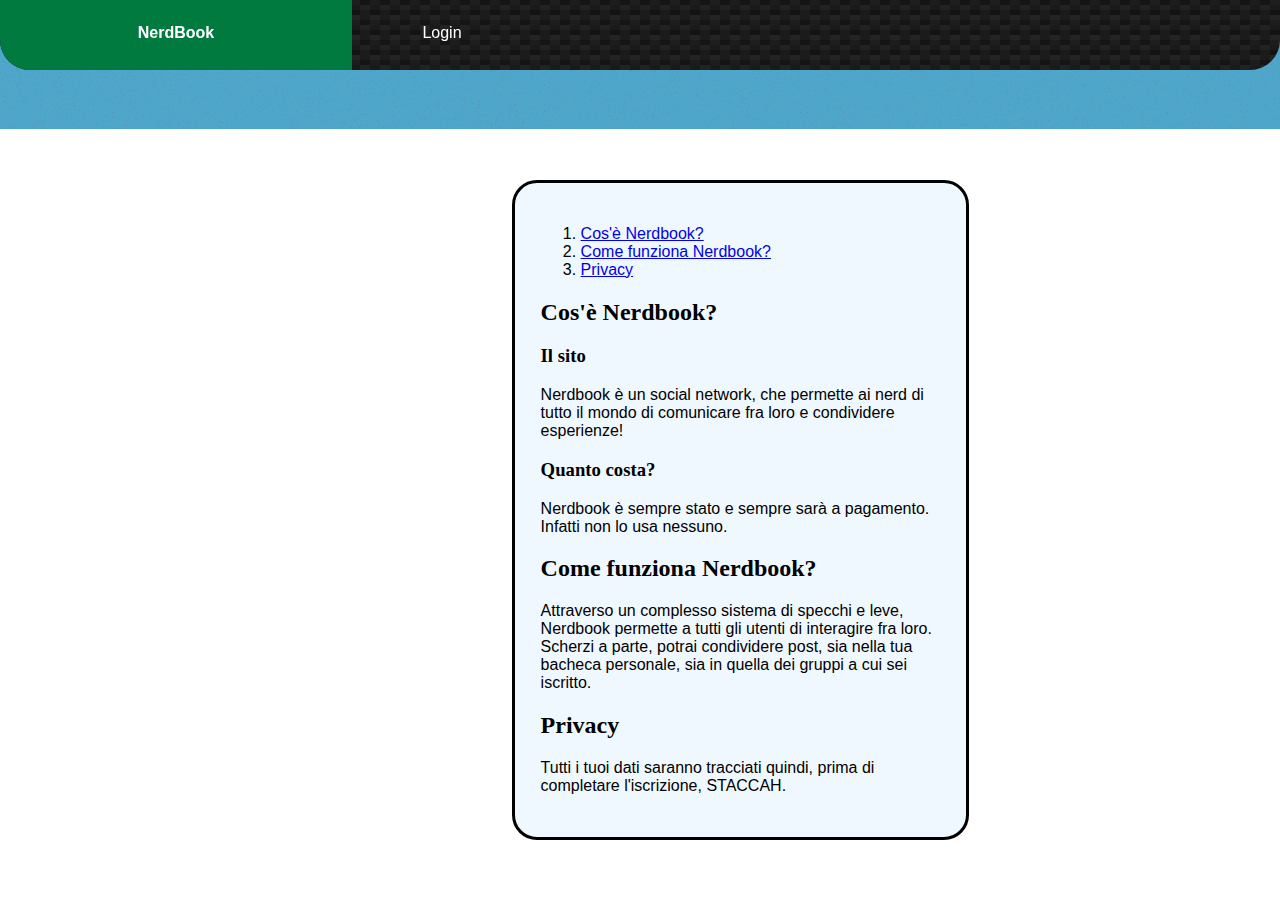
<file: AmmM1/web/index.html>
<!DOCTYPE html>
<!--
To change this license header, choose License Headers in Project Properties.
To change this template file, choose Tools | Templates
and open the template in the editor.
-->
<html>
    <head>
        <meta charset="UTF-8">
        <meta name="viewport" content="width=device-width, initial-scale=1.0">
        <meta http-equiv="refresh" content="0;URL=M2/descrizione.html">
    </head>
    <body>
    </body>
</html>
</file>
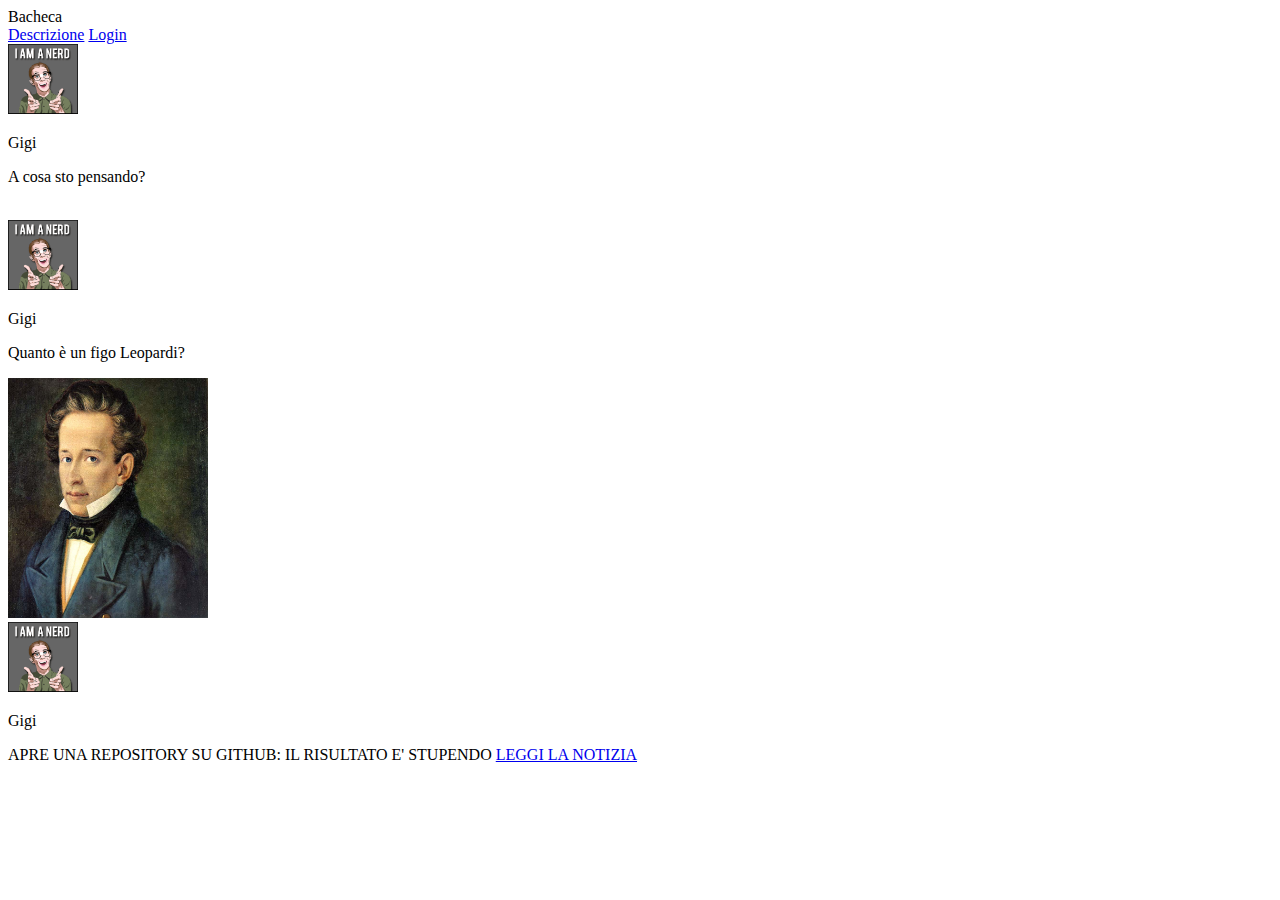
<file: AmmM1/web/M1/bacheca.html>
<!DOCTYPE html>
<html>
    <head>
        <title>NerdBook - Bacheca</title>
        <meta charset="UTF-8">
        <meta name="viewport" content="width=device-width, initial-scale=1.0">
        <meta name="author" content="Michael Planu">
        <meta name="keywords" content="nerd book facebook">
    </head>
    <body>

        <div id="header">
            <div id="title">
                Bacheca
            </div>
            <div id="login">
                <a href="descrizione.html">Descrizione</a>
                <a href="login.html">Login</a>
            </div>
        </div>
        <div id="container">
            <div id="posts">
                <div id="post1">
                    <img src="img/nerd.jpg" alt="Foto Profilo di Gigi" width="70" height="70"/>
                    <p>Gigi</p>
                    <p>A cosa sto pensando?</p>
                </div>

                <br>

                <div id="post2">
                    <img src="img/nerd.jpg" alt="Foto Profilo di Gigi" width="70" height="70"/>
                    <p>Gigi</p>
                    <p>Quanto è un figo Leopardi?</p>
                    <img src="img/leo.jpg" alt="Foto di Giacomo Leopardi" width="200" height="240"/>
                </div>

                <div id="post3">
                    <img src="img/nerd.jpg" alt="Foto Profilo di Gigi" width="70" height="70"/>
                    <p>Gigi</p>
                    <p>
                        APRE UNA REPOSITORY SU GITHUB: IL RISULTATO E' STUPENDO <a href="https://github.com/ilMike42/Progetto_AMM.git">LEGGI LA NOTIZIA</a>
                    </p>

                </div>
            </div>
        </div>
    </body>
</html>
</file>
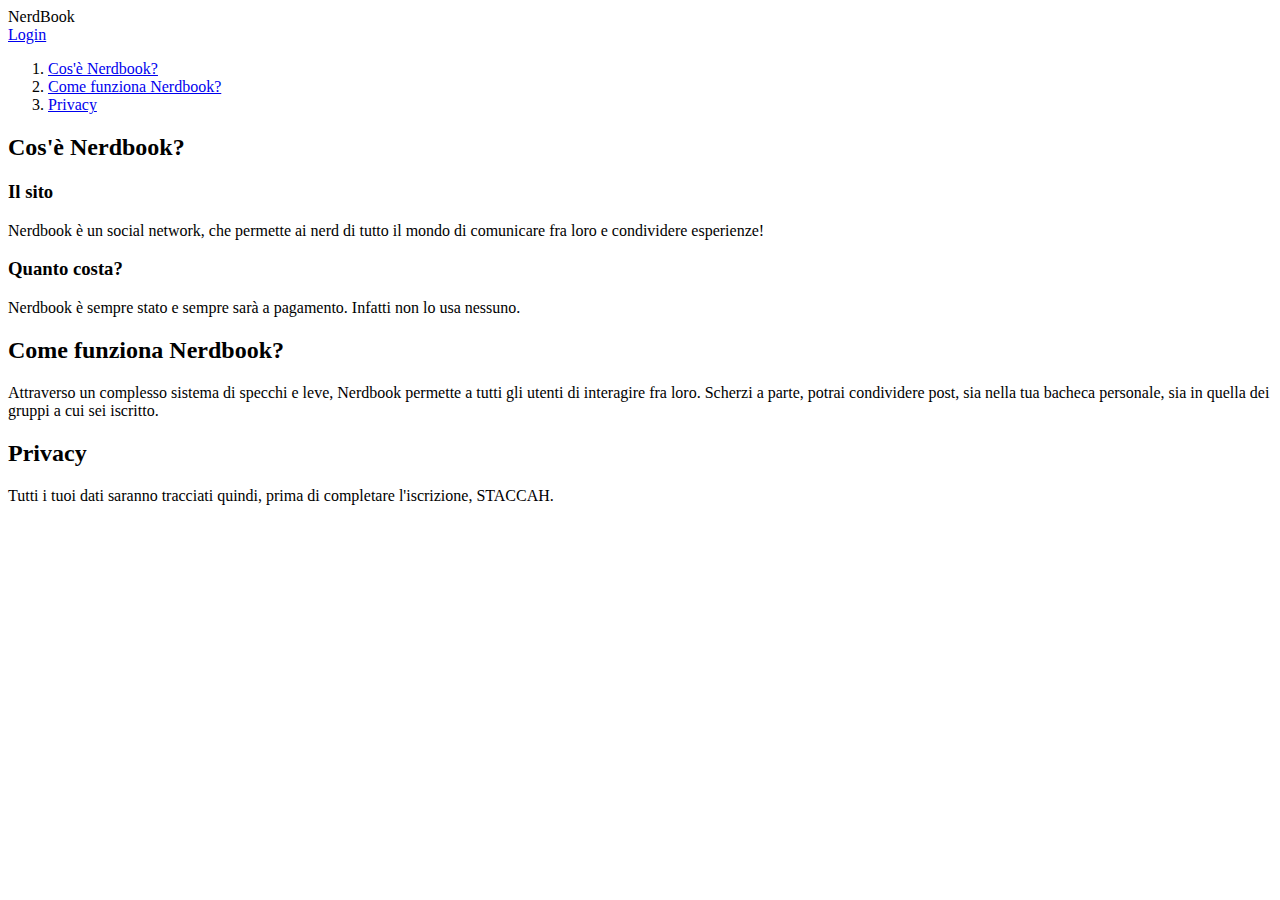
<file: AmmM1/web/M1/descrizione.html>
<!DOCTYPE html>
<html>
<head>
	<title>NerdBook</title>
	<meta charset="UTF-8">
   	<meta name="viewport" content="width=device-width, initial-scale=1.0">
    <meta name="author" content="Michael Planu">
    <meta name="keywords" content="nerd book facebook">
</head>
    <body>
		<div id ="header">
            <div id="title">
                NerdBook
            </div>
            <div id="nav">
                <a href="login.html">Login</a>
            </div>
        </div>
        <nav>
            <ol>
                <li><a href="#sez1">Cos'è Nerdbook?</a></li>
                <li><a href="#sez2">Come funziona Nerdbook?</a></li>
                <li><a href="#sez3">Privacy</a></li>
            </ol>
        </nav>

        <div id="description">
                <div id="sez1">
                    <h2>Cos'è Nerdbook?</h2>
                    <h3>Il sito</h3>
                    <p>Nerdbook è un social network, che permette ai nerd di tutto il mondo di comunicare fra loro e condividere esperienze!</p>
                    <h3>Quanto costa?</h3>
                    <p>Nerdbook è sempre stato e sempre sarà a pagamento. Infatti non lo usa nessuno.</p>
                </div>
                <div id="sez2">
                	<h2>Come funziona Nerdbook?</h2>
                    <p>Attraverso un complesso sistema di specchi e leve, Nerdbook permette a tutti gli utenti di interagire fra loro. Scherzi a parte, potrai condividere post, sia nella tua bacheca personale, sia in quella dei gruppi a cui sei iscritto.</p>
                </div>
                <div id="sez3">
                	<h2>Privacy</h2>
                    <p>Tutti i tuoi dati saranno tracciati quindi, prima di completare l'iscrizione, STACCAH.</p>
                </div>
            </div>
    </body>
</html>
</file>
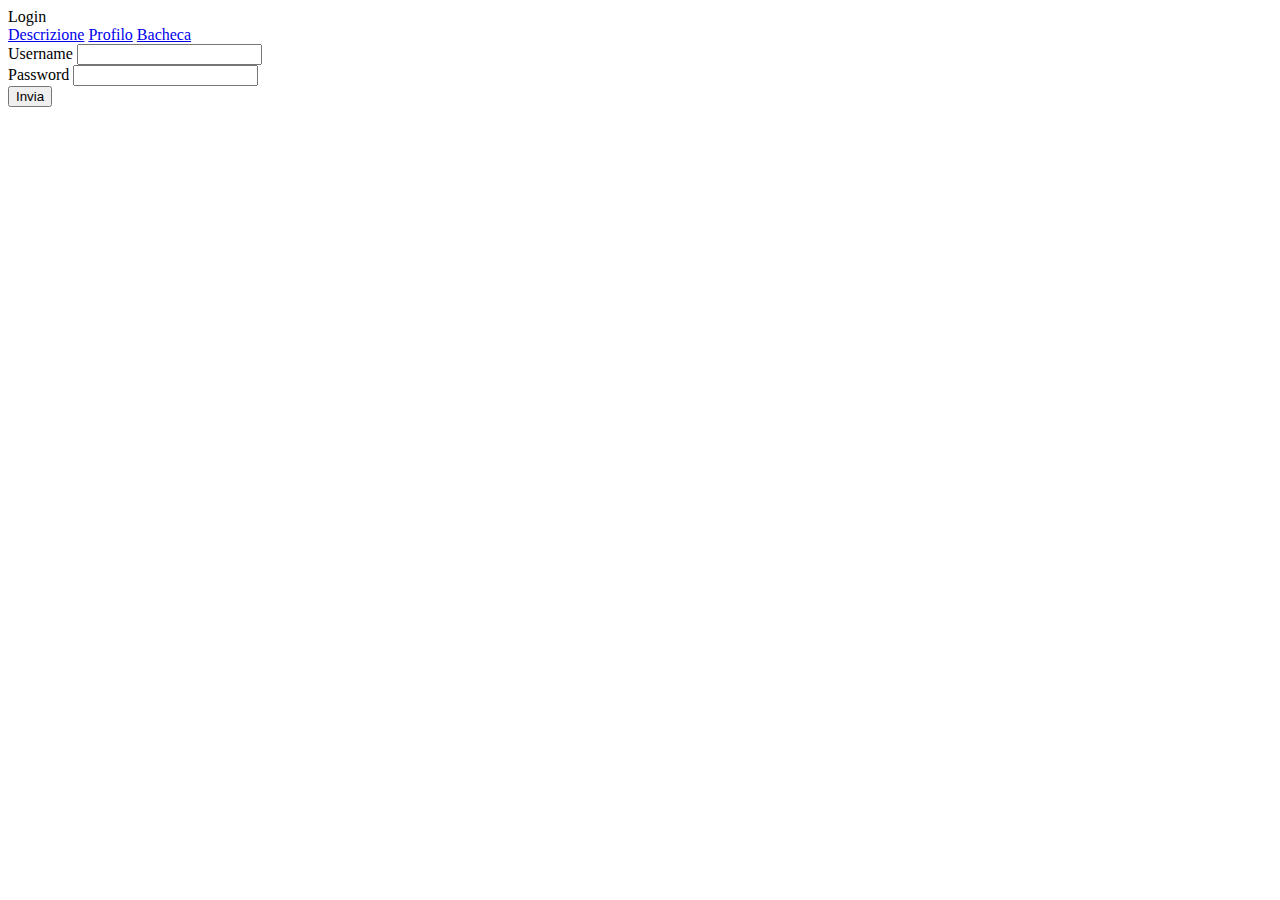
<file: AmmM1/web/M1/login.html>
<!DOCTYPE html>
<html>
    <head>
        <title>NerdBook - Login</title>
        <meta charset="UTF-8">
        <meta name="viewport" content="width=device-width, initial-scale=1.0">
        <meta name="author" content="Michael Planu">
        <meta name="keywords" content="nerd book facebook">
    </head>
    <body>
        <div id="header">
            <div id="title">
                Login
            </div>
            <div id="nav">
                <a href="descrizione.html">Descrizione</a>
                <a href="profilo.html">Profilo</a>
                <a href="bacheca.html">Bacheca</a>
            </div>

        </div>
        <div id="form_login">
            <form action="servlet.java" method="POST">
                <label for="user_field">Username</label>
                <input type="text" name="user_field" id="user_field" />
                <br/>
                <label for="password_field">Password</label>
                <input type="password" name="password_field" id="password_field" />
                 <br/>
                <button type="submit">Invia</button>
            </form>
        </div>
    </body>
</html>
</file>
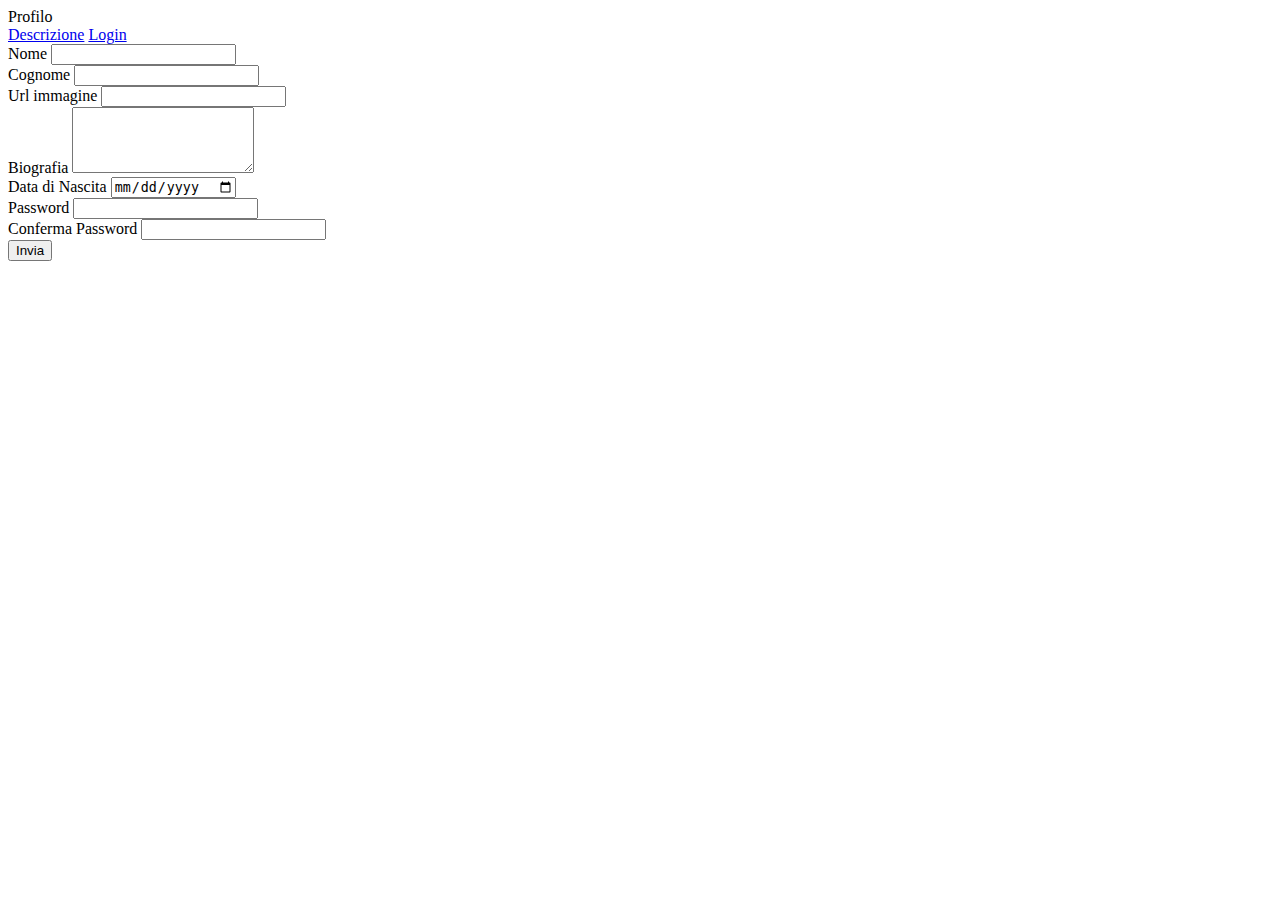
<file: AmmM1/web/M1/profilo.html>
<!DOCTYPE html>
<html>
    <head>
        <title>NerdBook - Profilo</title>
        <meta charset="UTF-8">
        <meta name="viewport" content="width=device-width, initial-scale=1.0">
        <meta name="author" content="Michael Planu">
        <meta name="keywords" content="nerd book facebook">
    </head>
    <body>
        <div id="header">
            <div id="title">
                Profilo
            </div>
            <div id="nav">
                <a href="descrizione.html">Descrizione</a>
                <a href="login.html">Login</a>
            </div>
        </div>
        <div id="form_div">
            <form id="profilo" action="servlet.java" method="POST">
                <!--Nome-->
                <label for="name_field">Nome</label>
                <input type="text" name="name_field" id="name_field" />
                <br/>
                <!--Cognome-->
                <label for="surname_field">Cognome</label>
                <input type="text" name="surname_field" id="surname_field" />
                <br/>

                <!--URL-->
                <label for="url_field">Url immagine</label>
                <input type="url" name="url_field" id="url_field" />
                <br/>
                <!--Bio-->
                <label for="bio_field">Biografia</label>
                <textarea name="bio_field" id="bio_field" rows="4" cols="20">
                </textarea>
                <br/>
                <!--Birthdate-->
                <label for="birth_field">Data di Nascita</label>
                <input type="date" name="birth_field" id="birth_field" />
                <br/>
                <!--Pass-->
                <label for="pass_field">Password</label>
                <input type="password" name="pass_field" id="pass_field" />
                <br/>
                <!--Conferma Pass-->
                <label for="confirm_pass_field">Conferma Password</label>
                <input type="password" name="confirm_pass_field" id="confirm_pass_field" />
                <br/>
                <button type="submit">Invia</button>
            </form>
        </div>

    </body>
</html>
</file>
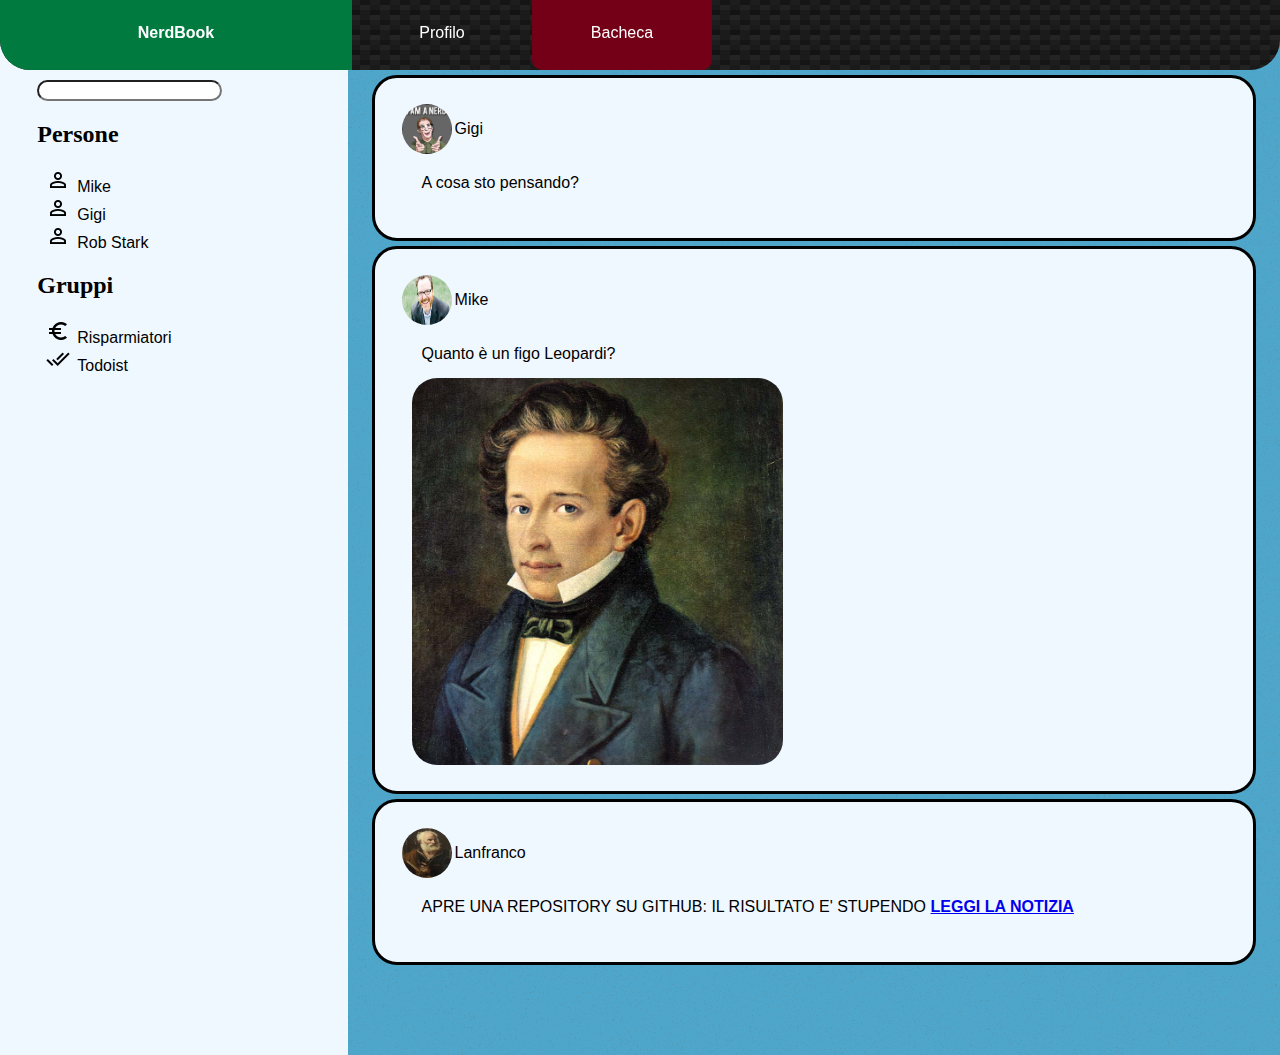
<file: AmmM1/web/M2/bacheca.html>
<!DOCTYPE html>
<html>
    <head>
        <title>NerdBook - Bacheca</title>
        <meta charset="UTF-8">
        <meta name="viewport" content="width=device-width, initial-scale=1.0">
        <meta name="author" content="Michael Planu">
        <meta name="keywords" content="nerd book facebook">
        <link rel="stylesheet" type="text/css" href="style.css" media="screen">

    </head>
    <body>
        <div class="page">
            <div class="header">
            <div id="title">
                NerdBook
            </div>
            <div id="linksContainer">
                <div  class="links">
                    <a href="profilo.html">Profilo</a>
                </div>
                <div class="links active">
                    <a href="bacheca.html">Bacheca</a>
                </div>
            </div>
        </div>
        <div class="container">
            <div class="navbar">
                    <input type="search" class="ricerca">
                    <div class="peopleContainer">
                        <h2>Persone</h2>
                        <ul>
                            <li>Mike</li>
                            <li>Gigi</li>
                            <li>Rob Stark</li>
                        </ul>
                    </div>

                    <div class="groupsContainer">
                        <h2>Gruppi</h2>
                        <ul>
                            <li class="risparmiatoriLi">Risparmiatori</li>
                            <li class="todoistLi">Todoist</li>
                        </ul>
                    </div>
                </div>
            <div class="postContainer">
                <div id="post1" class="posts">
                    <div class="contentdiv">
                        <img src="img/nerd.jpg" alt="Foto Profilo di Gigi" title="Foto Profilo di Gigi" width="70" height="70" class="propic"/>
                        <p class="username">Gigi</p>
                    </div>
                    <div class="contentdiv">
                        <p class="postContent">A cosa sto pensando?</p>
                    </div>
                </div>

                <div id="post2" class="posts">
                    <img src="img/mike.jpg" alt="Foto Profilo di Mike" title="Foto Profilo di Mike" class="propic"/>
                    <p class="username">Mike</p>
                    <p class="postContent">Quanto è un figo Leopardi?</p>
                    <img src="img/leo.jpg" alt="Foto di Giacomo Leopardi" class="imageContent"/>
                </div>

                <div id="post3" class="posts">
                    <img src="img/lanfranco.jpg" alt="Foto Profilo di Lanfranco" title="Foto Profilo di Lanfranco" class="propic"/>
                    <p class="username">Lanfranco</p>
                    <p class="postContent">
                        APRE UNA REPOSITORY SU GITHUB: IL RISULTATO E' STUPENDO <a href="https://github.com/ilMike42/Progetto_AMM.git">LEGGI LA NOTIZIA</a>
                    </p>

                </div>
            </div>
        </div>
        </div>
    </body>
</html>
</file>
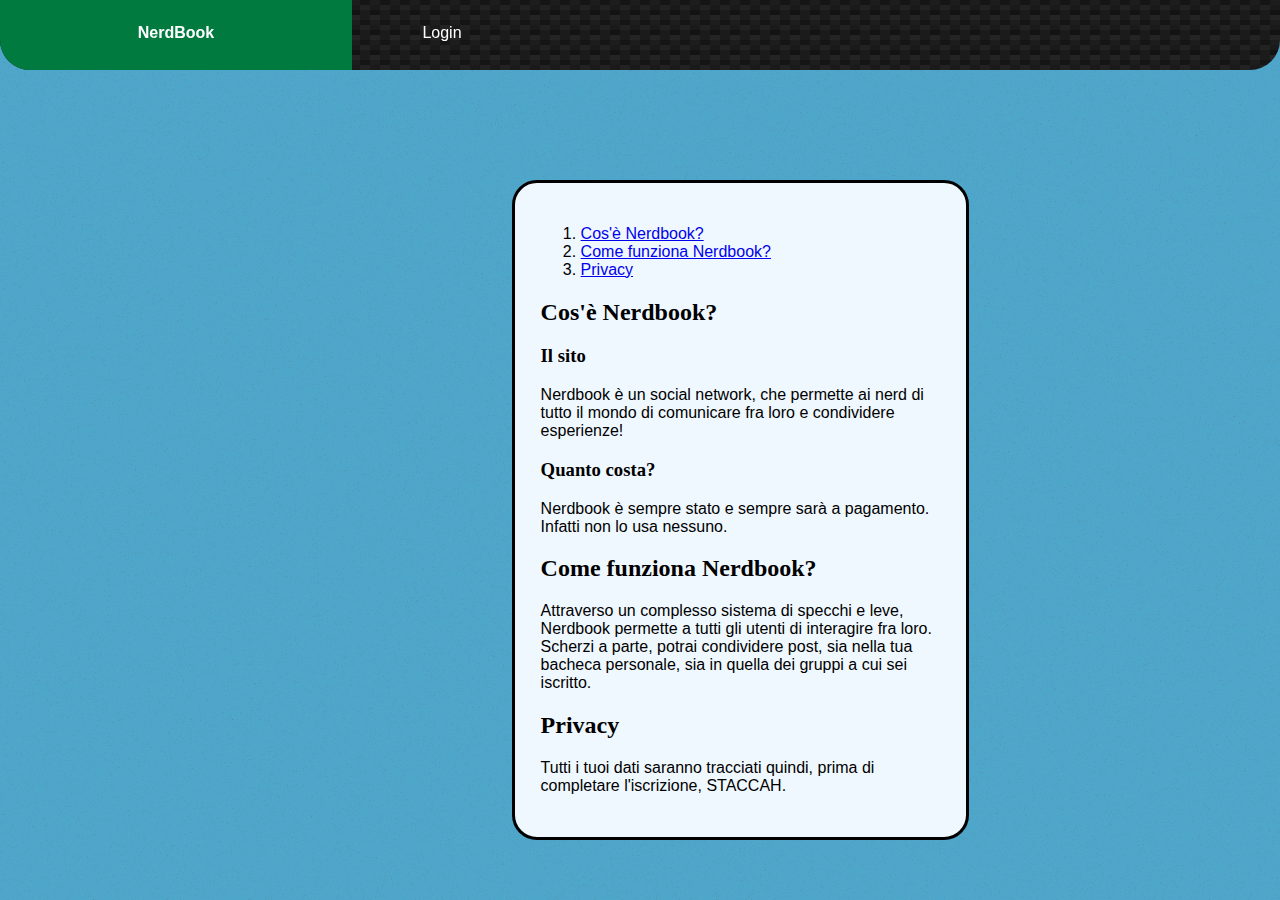
<file: AmmM1/web/M2/descrizione.html>
<!DOCTYPE html>
<html>
<head>
	<title>NerdBook</title>
	<meta charset="UTF-8">
   	<meta name="viewport" content="width=device-width, initial-scale=1.0">
    <meta name="author" content="Michael Planu">
    <meta name="keywords" content="nerd book facebook">
    <link rel="stylesheet" type="text/css" href="style.css" media="screen">
</head>
    <body>
        <div class="page" id="pageDescription">
            <div class="header">
                <div id="title">
                    NerdBook
                </div>
                <div id="linksContainer">
                    <div  class="links">
                        <a href="login.html">Login</a>
                    </div>
                </div>
            </div>
            <div class="container profilo" id="descriptionCont">
                <nav class="description">
                <ol>
                    <li><a href="#sez1">Cos'è Nerdbook?</a></li>
                    <li><a href="#sez2">Come funziona Nerdbook?</a></li>
                    <li><a href="#sez3">Privacy</a></li>
                </ol>
            </nav>

            <div class="description">
                    <div id="sez1">
                        <h2>Cos'è Nerdbook?</h2>
                        <h3>Il sito</h3>
                        <p>Nerdbook è un social network, che permette ai nerd di tutto il mondo di comunicare fra loro e condividere esperienze!</p>
                        <h3>Quanto costa?</h3>
                        <p>Nerdbook è sempre stato e sempre sarà a pagamento. Infatti non lo usa nessuno.</p>
                    </div>
                    <div id="sez2">
                        <h2>Come funziona Nerdbook?</h2>
                        <p>Attraverso un complesso sistema di specchi e leve, Nerdbook permette a tutti gli utenti di interagire fra loro. Scherzi a parte, potrai condividere post, sia nella tua bacheca personale, sia in quella dei gruppi a cui sei iscritto.</p>
                    </div>
                    <div id="sez3">
                        <h2>Privacy</h2>
                        <p>Tutti i tuoi dati saranno tracciati quindi, prima di completare l'iscrizione, STACCAH.</p>
                    </div>
                </div>
            </div>
            </div>
    </body>
</html>
</file>
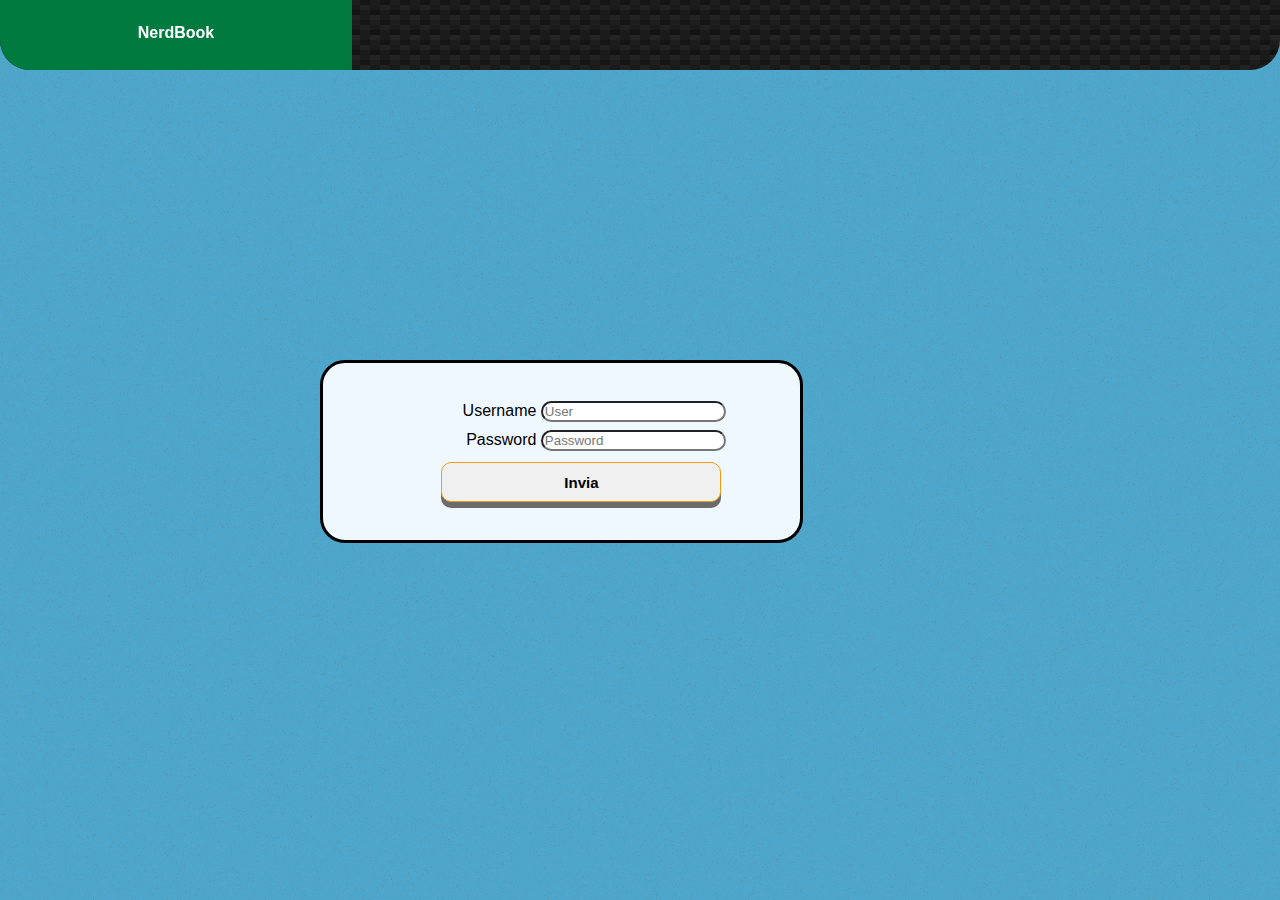
<file: AmmM1/web/M2/login.html>
<!DOCTYPE html>
<html>
    <head>
        <title>NerdBook - Login</title>
        <meta charset="UTF-8">
        <meta name="viewport" content="width=device-width, initial-scale=1.0">
        <meta name="author" content="Michael Planu">
        <meta name="keywords" content="nerd book facebook">
        <link rel="stylesheet" type="text/css" href="style.css" media="screen">

    </head>
    <body>
        <div class="page">
            <div class="header">
                <div id="title">
                    NerdBook
                </div>
            </div>
            <div id="login" class="profilo">
                <form action="profilo.html" method="GET">
                    <div class="fields">
                        <label for="user_field">Username</label>
                        <input type="text" name="user_field" id="user_field" placeholder="User"/>
                    </div>

                    <div class="fields">
                        <label for="password_field">Password</label>
                        <input type="password" name="password_field" id="password_field" placeholder="Password"/>
                    </div>
                    <button type="submit" class="sendButton">Invia</button>
                </form>
            </div>
        </div>
    </body>
</html>
</file>
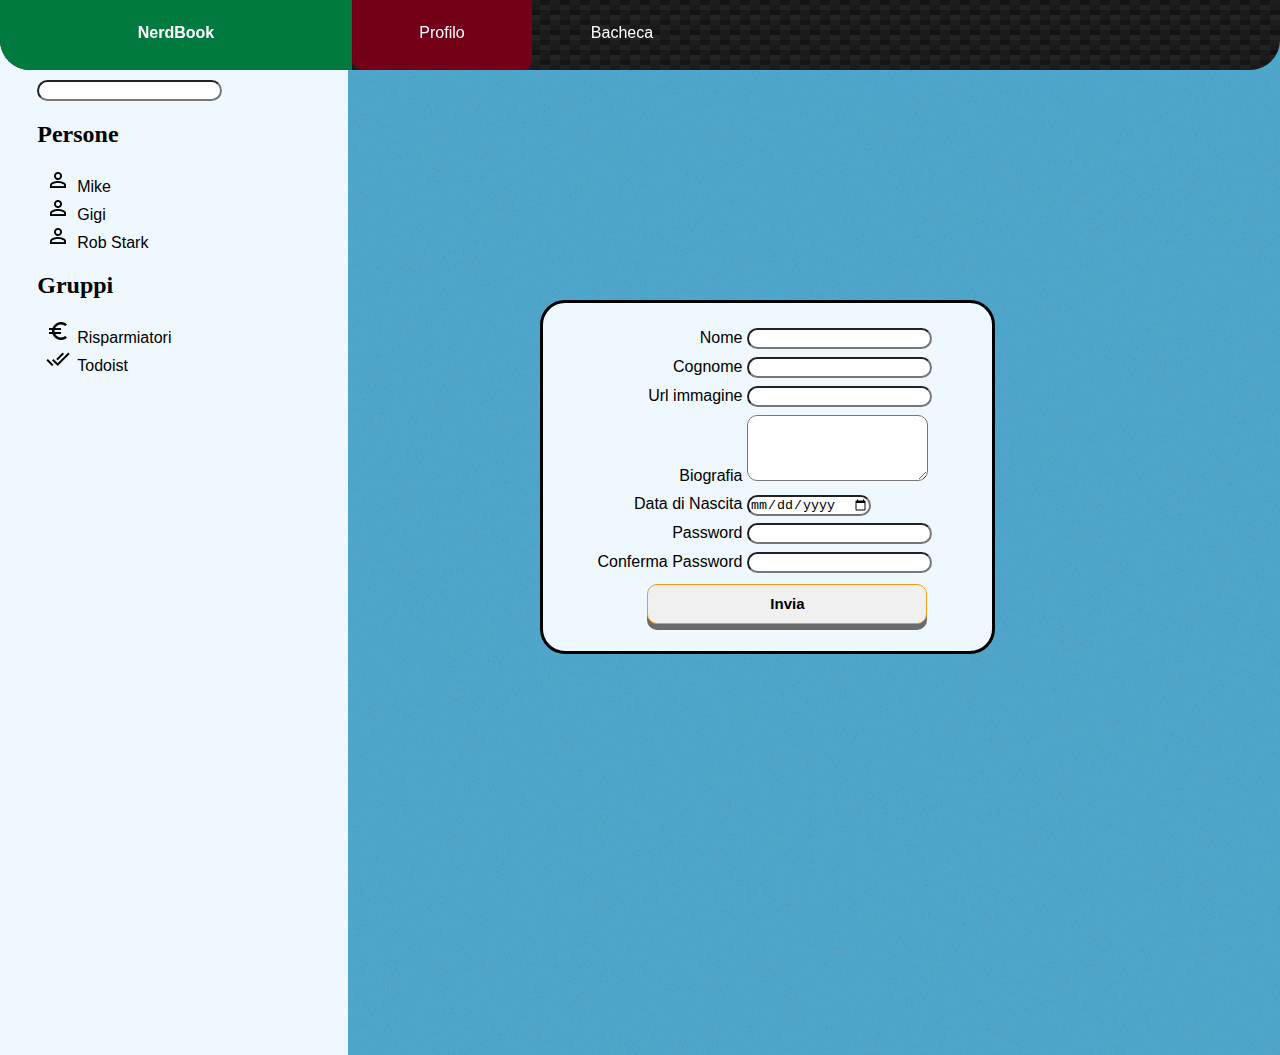
<file: AmmM1/web/M2/profilo.html>
<!DOCTYPE html>
<html>
    <head>
        <title>NerdBook - Profilo</title>
        <meta charset="UTF-8">
        <meta name="viewport" content="width=device-width, initial-scale=1.0">
        <meta name="author" content="Michael Planu">
        <meta name="keywords" content="nerd book facebook">
        <link rel="stylesheet" type="text/css" href="style.css" media="screen">

    </head>
    <body>
        <div class="page">
            <div class="header">
                <div id="title">
                    NerdBook
                </div>
                <div id="linksContainer">
                    <div  class="links active">
                        <a href="profilo.html">Profilo</a>
                    </div>
                    <div class="links">
                        <a href="bacheca.html">Bacheca</a>
                    </div>
                </div>
            </div>
            <div class="container">
                <div class="navbar">
                    <input type="search" class="ricerca">
                    <div class="peopleContainer">
                        <h2>Persone</h2>
                        <ul>
                            <li>Mike</li>
                            <li>Gigi</li>
                            <li>Rob Stark</li>
                        </ul>
                    </div>

                    <div class="groupsContainer">
                        <h2>Gruppi</h2>
                        <ul>
                            <li class="risparmiatoriLi">Risparmiatori</li>
                            <li class="todoistLi">Todoist</li>
                        </ul>
                    </div>
                </div>
                <div class="profilo">
                    <form action="profilo.html" method="GET">
                        <div class="fields">
                            <!--Nome-->
                            <label for="name_field">Nome</label>
                            <input type="text" name="name_field" id="name_field" />
                        </div>

                        <div class="fields">
                            <!--Cognome-->
                            <label for="surname_field">Cognome</label>
                            <input type="text" name="surname_field" id="surname_field" />
                        </div>

                        <div class="fields">
                             <!--URL-->
                            <label for="url_field">Url immagine</label>
                            <input type="url" name="url_field" id="url_field" />
                        </div>

                        <div class="fields">
                            <!--Bio-->
                            <label for="bio_field">Biografia</label>
                            <textarea name="bio_field" id="bio_field" rows="4" cols="20">
                            </textarea>
                        </div>

                        <div class="fields">
                            <!--Birthdate-->
                            <label for="birth_field">Data di Nascita</label>
                            <input type="date" name="birth_field" id="birth_field" />
                        </div>

                        <div class="fields">
                            <!--Pass-->
                            <label for="pass_field">Password</label>
                            <input type="password" name="pass_field" id="pass_field" />
                        </div>


                        <div class="fields">
                            <!--Conferma Pass-->
                            <label for="confirm_pass_field">Conferma Password</label>
                            <input type="password" name="confirm_pass_field" id="confirm_pass_field" />
                        </div>

                        <div class="fields">
                            <button type="submit" class="sendButton">Invia</button>
                        </div>
                    </form>
                </div>
            </div>
        </div>
    </body>
</html>
</file>
<file: AmmM1/web/M2/style.css>
/*
Impostare le caratteristiche generali di visualizzazione della pagina, facendo in modo che le regole che scrivete valgano per tutte le pagine. In particolare:
Colore di sfondo
Colore e font per il del testo
Proprietà dei dei titoli (almeno da h1 ad h3)
Proprietà dei link
*/

body
{
    color: black;
    font-family: sans-serif;
    margin: 0px;
    background-image: url(img/background.png);
}

h1,h2,h3
{
    /*color: black;*/
    font-family: "Segoe UI","Frutiger","Frutiger Linotype";
}

.header a
{
    color: white;
    text-decoration: none;
}

.header a:hover
{
    text-decoration: underline;
}


input
{
    -webkit-border-radius: 50px;
    -moz-border-radius: 50px;
    border-radius: 50px;
}

input:focus
{
    box-shadow: 5px 5px 5px #888888;
}

textarea:focus
{
    box-shadow: 5px 5px 5px #888888;
}

textarea
{
    -webkit-border-radius: 10px;
    -moz-border-radius: 10px;
    border-radius: 10px;
}

label
{
    display: inline-block;
    width: 175px;
    text-align: right;
    margin-bottom: 5px;
}




.header
{
    width: 100%;
    min-width: 500px;
    height: 70px;
    position: fixed;
    /*    Setto i bordi smussati   */
    -webkit-border-radius: 0px 0px 30px 30px;
    -moz-border-radius: 0px 0px 30px 30px;
    border-radius: 0px 0px 30px 30px;
    /*    Definisco il background*/
    background:
    linear-gradient(27deg, #151515 5px, transparent 5px) 0 5px,
    linear-gradient(207deg, #151515 5px, transparent 5px) 10px 0px,
    linear-gradient(27deg, #222 5px, transparent 5px) 0px 10px,
    linear-gradient(207deg, #222 5px, transparent 5px) 10px 5px,
    linear-gradient(90deg, #1b1b1b 10px, transparent 10px),
    linear-gradient(#1d1d1d 25%, #1a1a1a 25%, #1a1a1a 50%, transparent 50%, transparent 75%, #242424 75%, #242424);
    background-color: #131313;
    background-size: 20px 20px;
    color: white;
}

#title
{
    float: left;
    width: 27.5%;
    height: 100%;
    font-weight: bold;
    text-align: center;
    line-height: 65px;
    background-color: #007a3f;
    background-image: url("https://www.transparenttextures.com/patterns/3px-tile.png");
    /*    Setto i bordi smussati   */
    -webkit-border-radius: 0px 0px 0px 30px;
    -moz-border-radius: 0px 0px 0px 30px;
    border-radius: 0px 0px 0px 30px;
}

#linksContainer
{
    float: left;
    min-width: 360px;
    width: 50%;
    height: 100%;
    line-height: 65px;
    margin-bottom: 0px;
}

.links
{
    float: left;
    margin-right: 15px;
    width: 180px;
    text-align: center;
    margin: 0px;
    height: 100%;
}

.links.active
{
/*    Setto il background per il tab attivo  */
    background-color: #730017;
    background-image: url("https://www.transparenttextures.com/patterns/3px-tile.png");
/*    Setto i bordi smussati    */
    -webkit-border-radius: 0px 0px 10px 10px;
    -moz-border-radius: 0px 0px 10px 10px;
    border-radius: 0px 0px 10px 10px;
}


.container
{
    margin-top: 75px;
    width: 97%;
    height: 70%;
    float: left;
    max-width: 100vw;
    max-height: 100vh;
}

.posts, contentdiv
{
    float: left;
    width: 95%;
    border-style: solid;
    border-color: black;
    margin-bottom: 5px;
    -webkit-border-radius: 25px;
    -moz-border-radius: 25px;
    border-radius: 25px;
    background-color: aliceblue;
    padding: 3%;
}

.posts a
{
    font-weight: bold;
}

.posts a:hover
{
    font-weight: bold;
    font-size: 17px;
}

.propic
{
    float: left;
    width: 50px;
    height: 50px;
    -webkit-border-radius: 50px;
    -moz-border-radius: 50px;
    border-radius: 50px;
}

.username
{
    float: left;
    text-align: left;
    padding-left: 3px;
    max-width: 300px;
}

.postContent
{
    float: left;
    width: 90%;
    margin: 20px;
}

.imageContent
{
    float: left;
    max-width: 45%;
    max-height: 450px;
    height: auto;
    margin-left: 10px;
    margin-top: -5px;
    -webkit-border-radius: 25px;
    -moz-border-radius: 25px;
    border-radius: 25px;
}

.forms
{
    width: 500px;
    height: 300px;
    margin-top: 35%;
    margin-bottom: 40%;
    margin-left: 30vw;
    margin-right: 30vw;

}

.profilo
{
    float: left;
    width: 400px;
    padding: 2%;
    border-style: solid;
    border-color: black;
    margin-bottom: 5px;
    margin-left: 15vw;
    margin-top: 25vh;
    -webkit-border-radius: 25px;
    -moz-border-radius: 25px;
    border-radius: 25px;
    background-color: aliceblue;
}

.fields
{
    margin-bottom: 5px;
}

.navbar
{
    float: left;
    width: 22%;
    height: 100vh;
    margin: 0;
    padding: 75px 3%;
    margin-left 5px;
    margin-bottom: 5px;
    margin-top: -70px;
    background-color: aliceblue;
}

.postContainer
{
    width: 70%;
    height: 90vh;
    float: right;
}


.search
{
    width: 100%;
    min-width: 20px;
}

.sendButton
{
    position: relative;
    left: 20%;
    right: 20%;
    top: 3px;
    width: 70%;
    height: 40px;
    border:solid 1px #f39c12;
    background: #f0f0f0;

    -webkit-transition: all 0.1s;
	-moz-transition: all 0.1s;
	transition: all 0.1s;

    -webkit-box-shadow: 0px 6px 0px #6b6b6b;
    -moz-box-shadow: 0px 6px 0px #6b6b6b;
    box-shadow: 0px 6px 0px #6b6b6b;

    -webkit-border-radius: 10px;
    -moz-border-radius: 10px;
    border-radius: 10px;

    font-weight: bold;
    font-size: 15px;
}

.sendButton:active
{
    position: relative;
    left: 20%;
    right: 20%;
    top: 6px;
    -webkit-box-shadow: 0px 2px 0px #6b6b6b;
    -moz-box-shadow: 0px 2px 0px #6b6b6b;
    box-shadow: 0px 2px 0px #6b6b6b;

    -webkit-border-radius: 10px;
    -moz-border-radius: 10px;
    border-radius: 10px;
}

#login
{
    margin-left: 20vw;
    margin-top: 40vh;
    height: 100px;
    padding: 3%;
}


/*RESPONSIVE QUERY*/

@media only screen and (max-width: 480px)
{
    .navbar
    {
        visibility: hidden;
        width: 0px;
    }
}

@media only screen and (min-width: 480px)
 and (max-width: 1024px)
{
    .navbar
    {
        visibility: hidden;
        width: 0px;
    }
}

@media only screen and (min-width: 1024px)
{
    #login
    {
        margin-left: 25vw;
    }

    #descriptionCont
    {
        margin-left: 40vw;
        margin-top: 20vh;
    }
}



/*INIZIO IMMAGINI DECORATIVE*/

.peopleContainer
{
    list-style-image: url('img/user.png');

}

.risparmiatoriLi
{
    list-style-image: url('img/euro.png');
}

.todoistLi
{
    list-style-image: url('img/done.png');
}

/*FINE PARTE IMMAGINI*/

/*Quelle riportate qui sopra sono considerate immagini decorative perché prive di informazione fine a se stessa.*/
</file>
